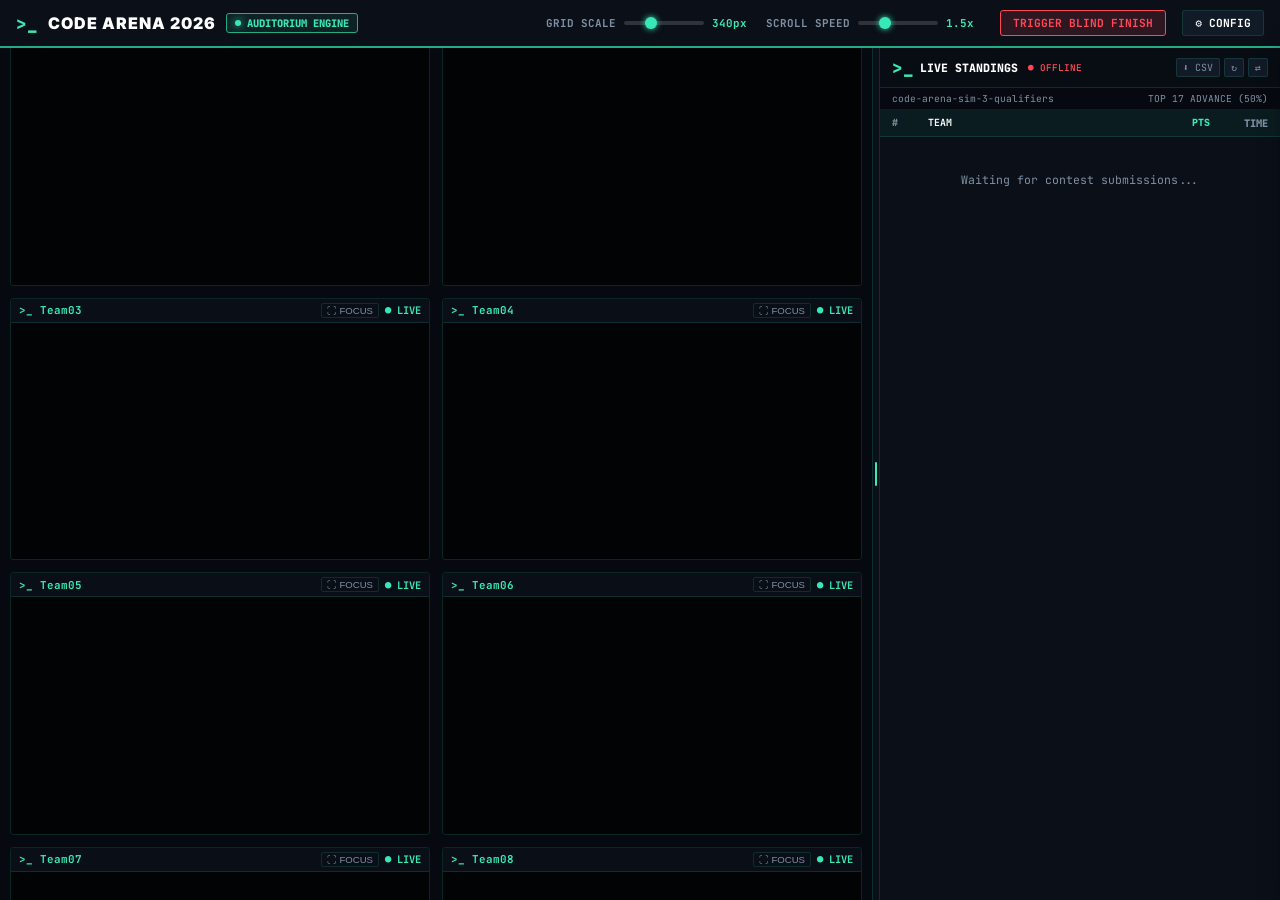
<file: arena_matrix/index.html>
<!DOCTYPE html>
<html lang="en">
<head>
    <meta charset="UTF-8">
    <meta name="viewport" content="width=device-width, initial-scale=1.0">
    <title>Code Arena 2026 | Stage Broadcast & Control Engine</title>
    <link rel="preconnect" href="https://fonts.googleapis.com">
    <link rel="preconnect" href="https://fonts.gstatic.com" crossorigin>
    <link href="https://fonts.googleapis.com/css2?family=Inter:wght@400;600;800;900&family=JetBrains+Mono:wght@400;600;700;800&display=swap" rel="stylesheet">
    <link rel="stylesheet" href="css/style.css">
</head>
<body>

    <!-- Minimal Header Bar -->
    <header class="stage-header">
        <div class="brand-zone">
            <span class="terminal-prompt">&gt;_</span>
            <span class="event-title">CODE ARENA 2026</span>
            <div class="badge-live">
                <span class="live-pulse"></span>
                <span>AUDITORIUM ENGINE</span>
            </div>
        </div>

        <!-- Quick Slim Control Ribbon -->
        <div class="quick-ribbon">
            <div class="slider-group">
                <label for="gridSizeRange">GRID SCALE</label>
                <input type="range" id="gridSizeRange" min="200" max="650" value="340">
                <span id="gridScaleLabel">340px</span>
            </div>

            <div class="slider-group">
                <label for="scrollSpeedRange">SCROLL SPEED</label>
                <input type="range" id="scrollSpeedRange" min="0" max="5" step="0.5" value="1.5">
                <span id="scrollSpeedLabel">1.5x</span>
            </div>

            <button class="btn-action btn-danger" id="blackoutBtn" onclick="toggleBlackout()">
                TRIGGER BLIND FINISH
            </button>

            <button class="btn-action btn-icon" id="settingsToggleBtn" onclick="toggleSettingsDrawer()">
                ⚙ CONFIG
            </button>
        </div>
    </header>

    <!-- Main Resizable Stage Work Area -->
    <main class="stage-container" id="stageContainer">
        <!-- Left: Dynamic Workstation Screen Grid -->
        <section class="grid-viewport" id="gridViewport">
            <div class="stations-grid" id="stationsGrid">
                <!-- Dynamically populated via js/engine.js -->
            </div>
        </section>

        <!-- Drag Resizer Bar -->
        <div class="pane-resizer" id="paneResizer" title="Drag left/right to resize leaderboard">
            <div class="resizer-knob"></div>
        </div>

        <!-- Right: Native Real-time Leaderboard Stream -->
        <aside class="leaderboard-viewport" id="leaderboardViewport">
            <div class="lb-header">
                <div class="lb-title">
                    <span class="terminal-prompt">&gt;_</span>
                    <span>LIVE STANDINGS</span>
                    <span class="lb-sync-badge" id="lbSyncStatus">● LIVE</span>
                </div>
                <div class="lb-actions">
                    <button class="btn-tiny" onclick="exportLeaderboardCSV()" title="Export Standings & Cutoff to CSV">⬇ CSV</button>
                    <button class="btn-tiny" onclick="fetchLeaderboardNow()" title="Refresh Standings Now">↻</button>
                    <button class="btn-tiny" onclick="toggleLeaderboardCollapse()" title="Hide/Show Standings">⇄</button>
                </div>
            </div>

            <div class="lb-subbar">
                <span id="lbContestLabel">code-arena-sim-3-qualifiers</span>
                <span id="lbCutoffLabel">TOP 50% ADVANCE</span>
            </div>

            <div class="lb-table-head">
                <span class="col-rank">#</span>
                <span class="col-team">TEAM</span>
                <span class="col-score">PTS</span>
                <span class="col-time">TIME</span>
            </div>

            <div class="lb-body" id="lbBody">
                <div class="lb-empty">Waiting for contest submissions...</div>
            </div>
        </aside>
    </main>

    <!-- Collapsible Settings & Director Drawer -->
    <div class="settings-drawer" id="settingsDrawer">
        <div class="drawer-header">
            <h3>STAGE CONTROL &amp; DIRECTOR SETTINGS</h3>
            <button class="btn-close" onclick="toggleSettingsDrawer()">✕</button>
        </div>
        <div class="drawer-body">
            <div class="form-group">
                <label for="cfgContestSlug">HACKERRANK CONTEST SLUG</label>
                <input type="text" id="cfgContestSlug" value="code-arena-sim-3-qualifiers">
                <small>Example: code-arena-2026-qualifiers</small>
            </div>

            <div class="form-group">
                <label for="cfgTotalStations">ACTIVE STATIONS COUNT (1 - 40)</label>
                <input type="number" id="cfgTotalStations" min="1" max="50" value="33">
            </div>

            <div class="form-group">
                <label for="cfgStreamPrefix">STATION PUSH PREFIX</label>
                <input type="text" id="cfgStreamPrefix" value="Team" placeholder="e.g. Team">
                <small>Stream IDs map to: Team01, Team02, ...</small>
            </div>

            <div class="form-group">
                <label>ROUND QUICK PRESETS</label>
                <div class="preset-buttons">
                    <button class="btn-preset" onclick="applyPreset(33)">33 (R1)</button>
                    <button class="btn-preset" onclick="applyPreset(17)">17 (R2)</button>
                    <button class="btn-preset" onclick="applyPreset(9)">9 (R3)</button>
                </div>
            </div>

            <div class="form-group">
                <label>CLOUDFLARE TAB BRIDGE (OPTIONAL BACKUP)</label>
                <small>If campus Wi-Fi blocks direct API polling, click below to copy a 1-line console bridge to run inside an open HackerRank leaderboard tab:</small>
                <button class="btn-preset" onclick="copyTabBridgeScript()" id="copyBridgeBtn">Copy Console Bridge Snippet</button>
            </div>

            <div class="drawer-footer">
                <button class="btn-action btn-mint" onclick="saveAndApplySettings()">SAVE &amp; APPLY</button>
            </div>
        </div>
    </div>

    <!-- Fullscreen Focus Modal (Spotlight a Single PC) -->
    <div class="spotlight-modal" id="spotlightModal">
        <div class="spotlight-header">
            <span id="spotlightTitle">&gt;_ SPOTLIGHT STREAM: TEAM01</span>
            <button class="btn-close" onclick="closeSpotlight()">✕ CLOSE FOCUS (ESC)</button>
        </div>
        <div class="spotlight-body" id="spotlightBody"></div>
    </div>

    <script src="js/engine.js"></script>
</body>
</html>
</file>
<file: arena_matrix/css/style.css>
:root {
    --bg-base: #06090f;
    --bg-surface: #0a0f18;
    --bg-card: #04060a;
    --mint-primary: #24ac85;
    --mint-bright: #38e8b5;
    --mint-glow: rgba(56, 232, 181, 0.25);
    --border-subtle: rgba(36, 172, 133, 0.2);
    --border-active: rgba(56, 232, 181, 0.6);
    --text-pure: #ffffff;
    --text-dim: #7f91a4;
    --danger-red: #ff4757;
    --grid-card-min-width: 340px;
    --leaderboard-width: 400px;
}

* { box-sizing: border-box; margin: 0; padding: 0; }

body {
    background-color: var(--bg-base);
    color: var(--text-pure);
    font-family: 'JetBrains Mono', monospace;
    height: 100vh;
    width: 100vw;
    overflow: hidden;
    display: flex;
    flex-direction: column;
}

.stage-header {
    background: var(--bg-surface);
    border-bottom: 2px solid var(--mint-primary);
    padding: 6px 16px;
    display: flex;
    justify-content: space-between;
    align-items: center;
    height: 48px;
    z-index: 100;
}

.brand-zone { display: flex; align-items: center; gap: 10px; }
.terminal-prompt { color: var(--mint-bright); font-weight: 800; font-size: 1.1rem; }
.event-title { font-family: 'Inter', sans-serif; font-weight: 900; letter-spacing: 1px; }

.badge-live {
    background: rgba(36, 172, 133, 0.12);
    border: 1px solid var(--mint-primary);
    color: var(--mint-bright);
    font-size: 0.65rem;
    font-weight: 800;
    padding: 2px 8px;
    border-radius: 3px;
    display: flex;
    align-items: center;
    gap: 6px;
}

.live-pulse {
    width: 6px; height: 6px; border-radius: 50%;
    background: var(--mint-bright);
    box-shadow: 0 0 8px var(--mint-bright);
    animation: pulseGlow 1.4s infinite ease-in-out;
}

@keyframes pulseGlow {
    0%, 100% { transform: scale(0.9); opacity: 0.7; }
    50% { transform: scale(1.3); opacity: 1; }
}

.quick-ribbon { display: flex; align-items: center; gap: 16px; }
.slider-group {
    display: flex; align-items: center; gap: 8px;
    font-size: 0.68rem; color: var(--text-dim); font-weight: 700;
}

.slider-group input[type="range"] {
    -webkit-appearance: none; appearance: none;
    width: 80px; height: 4px; background: rgba(255, 255, 255, 0.15);
    border-radius: 2px; outline: none; cursor: pointer;
}

.slider-group input[type="range"]::-webkit-slider-thumb {
    -webkit-appearance: none; appearance: none;
    width: 12px; height: 12px; border-radius: 50%;
    background: var(--mint-bright); cursor: pointer;
    box-shadow: 0 0 6px var(--mint-bright);
}

.slider-group span { color: var(--mint-bright); min-width: 38px; }

.btn-action {
    font-family: 'JetBrains Mono', monospace; font-size: 0.7rem; font-weight: 700;
    padding: 5px 12px; border-radius: 3px; cursor: pointer; border: none; transition: 0.2s;
}

.btn-danger {
    background: rgba(255, 71, 87, 0.15); border: 1px solid var(--danger-red); color: var(--danger-red);
}
.btn-danger:hover { background: var(--danger-red); color: #fff; box-shadow: 0 0 10px rgba(255,71,87,0.4); }

.btn-mint { background: var(--mint-primary); color: #000; font-weight: 800; }
.btn-mint:hover { background: var(--mint-bright); box-shadow: 0 0 10px var(--mint-glow); }

.btn-icon { background: #111a27; border: 1px solid var(--border-subtle); color: var(--text-pure); }
.btn-icon:hover { border-color: var(--mint-bright); }

.stage-container {
    display: flex; flex-grow: 1; height: calc(100vh - 48px);
    overflow: hidden; position: relative;
}

.grid-viewport {
    flex-grow: 1; overflow-y: auto; padding: 10px; background: var(--bg-base);
    scrollbar-width: thin; scrollbar-color: var(--mint-primary) var(--bg-surface);
}

.stations-grid {
    display: grid;
    grid-template-columns: repeat(auto-fill, minmax(var(--grid-card-min-width), 1fr));
    gap: 12px;
}

.station-card {
    background: var(--bg-card); border: 1px solid var(--border-subtle);
    border-radius: 4px; overflow: hidden; display: flex; flex-direction: column;
    aspect-ratio: 16 / 10; position: relative; transition: border-color 0.2s, box-shadow 0.2s;
}

.station-card:hover {
    border-color: var(--mint-bright); box-shadow: 0 0 12px var(--mint-glow); z-index: 2;
}

.station-topbar {
    background: rgba(10, 15, 24, 0.95); padding: 4px 8px; font-size: 0.68rem;
    font-weight: 700; color: var(--mint-bright); display: flex;
    justify-content: space-between; align-items: center; border-bottom: 1px solid var(--border-subtle);
}

.station-controls { display: flex; align-items: center; gap: 6px; }

.btn-spotlight {
    background: transparent; border: 1px solid var(--border-subtle); color: var(--text-dim);
    font-size: 0.6rem; padding: 1px 5px; border-radius: 2px; cursor: pointer;
}
.btn-spotlight:hover { border-color: var(--mint-bright); color: var(--mint-bright); }

.stream-frame { width: 100%; height: 100%; border: none; background: #020305; flex-grow: 1; }

.pane-resizer {
    width: 8px; background: var(--bg-surface); border-left: 1px solid var(--border-subtle);
    border-right: 1px solid var(--border-subtle); cursor: col-resize; display: flex;
    justify-content: center; align-items: center; user-select: none;
}
.pane-resizer:hover, .pane-resizer.dragging { background: var(--mint-primary); }
.resizer-knob { width: 2px; height: 24px; background: var(--mint-bright); border-radius: 1px; }

/* Native Dark-Terminal Leaderboard */
.leaderboard-viewport {
    width: var(--leaderboard-width); min-width: 240px; max-width: 70vw;
    background: var(--bg-surface); display: flex; flex-direction: column; position: relative;
}

.lb-header {
    background: #080d14; padding: 8px 12px; display: flex;
    justify-content: space-between; align-items: center; border-bottom: 1px solid var(--border-subtle);
    font-size: 0.72rem; font-weight: 800;
}

.lb-title { display: flex; align-items: center; gap: 6px; }
.lb-sync-badge { font-size: 0.58rem; color: var(--mint-bright); font-weight: 600; margin-left: 4px; }
.lb-actions { display: flex; gap: 4px; }

.btn-tiny {
    background: #111a26; border: 1px solid var(--border-subtle); color: var(--text-dim);
    font-size: 0.62rem; padding: 2px 6px; border-radius: 2px; cursor: pointer; font-family: inherit;
}
.btn-tiny:hover { color: var(--mint-bright); border-color: var(--mint-bright); }

.lb-subbar {
    background: #060a10; padding: 4px 12px; font-size: 0.6rem; color: var(--text-dim);
    display: flex; justify-content: space-between; border-bottom: 1px solid rgba(36, 172, 133, 0.12);
}

.lb-table-head {
    display: grid; grid-template-columns: 36px 1fr 58px 58px;
    padding: 6px 12px; font-size: 0.62rem; font-weight: 800; color: var(--mint-bright);
    background: rgba(36, 172, 133, 0.08); border-bottom: 1px solid var(--border-subtle);
}

.lb-body {
    flex-grow: 1; overflow-y: auto; padding: 4px 0;
    scrollbar-width: thin; scrollbar-color: var(--mint-primary) var(--bg-surface);
}

.lb-row {
    display: grid; grid-template-columns: 36px 1fr 58px 58px;
    align-items: center; padding: 7px 12px; font-size: 0.72rem;
    border-bottom: 1px solid rgba(255, 255, 255, 0.04); transition: background 0.15s;
}
.lb-row:hover { background: rgba(56, 232, 181, 0.06); }

.col-rank { font-weight: 800; color: var(--text-dim); }
.col-team { font-weight: 700; color: var(--text-pure); overflow: hidden; text-overflow: ellipsis; white-space: nowrap; padding-right: 6px; }
.col-score { font-weight: 800; color: var(--mint-bright); text-align: right; }
.col-time { font-size: 0.65rem; color: var(--text-dim); text-align: right; }

.rank-1 .col-rank { color: #ffd700; }
.rank-2 .col-rank { color: #e2e8f0; }
.rank-3 .col-rank { color: #f6ad55; }
.rank-4 .col-rank { color: var(--mint-bright); }

.lb-cutoff-divider {
    text-align: center; font-size: 0.58rem; font-weight: 800; color: #000;
    background: var(--mint-primary); padding: 2px 6px; letter-spacing: 0.5px;
    margin: 2px 0;
}

.lb-empty {
    padding: 30px 16px; text-align: center; font-size: 0.72rem; color: var(--text-dim); line-height: 1.6;
}

.blackout-active .leaderboard-viewport::after {
    content: "CYPHER LOCKED\A\A[BLIND FINISH PROTOCOL ACTIVE]\ALEADERBOARD FROZEN FOR FINAL STAGE AWARDS";
    white-space: pre-wrap; position: absolute; inset: 0; background: rgba(6, 9, 15, 0.92);
    color: var(--mint-bright); display: flex; justify-content: center; align-items: center;
    text-align: center; font-size: 0.85rem; font-weight: 800; line-height: 1.8;
    padding: 30px; z-index: 50; backdrop-filter: blur(10px);
}

.settings-drawer {
    position: fixed; top: 48px; right: -360px; width: 340px; bottom: 0;
    background: #0a0f18; border-left: 2px solid var(--mint-primary);
    box-shadow: -8px 0 24px rgba(0,0,0,0.8); z-index: 200; display: flex;
    flex-direction: column; transition: right 0.3s cubic-bezier(0.16, 1, 0.3, 1);
}
.settings-drawer.open { right: 0; }

.drawer-header {
    padding: 12px 16px; background: #06090f; border-bottom: 1px solid var(--border-subtle);
    display: flex; justify-content: space-between; align-items: center; font-size: 0.75rem;
}

.btn-close { background: transparent; border: none; color: var(--text-dim); font-size: 0.8rem; cursor: pointer; font-family: inherit; }
.btn-close:hover { color: var(--danger-red); }

.drawer-body { padding: 16px; overflow-y: auto; display: flex; flex-direction: column; gap: 14px; flex-grow: 1; }
.form-group { display: flex; flex-direction: column; gap: 6px; }
.form-group label { font-size: 0.68rem; font-weight: 800; color: var(--mint-bright); }
.form-group input {
    background: #040609; border: 1px solid var(--border-subtle); padding: 8px 10px;
    color: #fff; font-family: 'JetBrains Mono', monospace; font-size: 0.75rem; border-radius: 3px;
}
.form-group input:focus { border-color: var(--mint-bright); outline: none; }
.form-group small { font-size: 0.62rem; color: var(--text-dim); line-height: 1.4; }

.preset-buttons { display: flex; gap: 8px; }
.btn-preset {
    flex: 1; background: #111a26; border: 1px solid var(--border-subtle); color: #fff;
    padding: 6px; font-size: 0.68rem; cursor: pointer; border-radius: 3px; font-family: inherit;
}
.btn-preset:hover { border-color: var(--mint-bright); color: var(--mint-bright); }

.drawer-footer { margin-top: auto; padding-top: 10px; }
.drawer-footer .btn-action { width: 100%; padding: 10px; }

.spotlight-modal {
    position: fixed; inset: 0; background: rgba(0, 0, 0, 0.95);
    z-index: 500; display: none; flex-direction: column;
}
.spotlight-modal.active { display: flex; }

.spotlight-header {
    background: #090e17; border-bottom: 2px solid var(--mint-primary); padding: 10px 16px;
    display: flex; justify-content: space-between; align-items: center; font-weight: 800;
}
.spotlight-body { flex-grow: 1; padding: 10px; }
.spotlight-body iframe { width: 100%; height: 100%; border: none; border-radius: 4px; }
</file>
